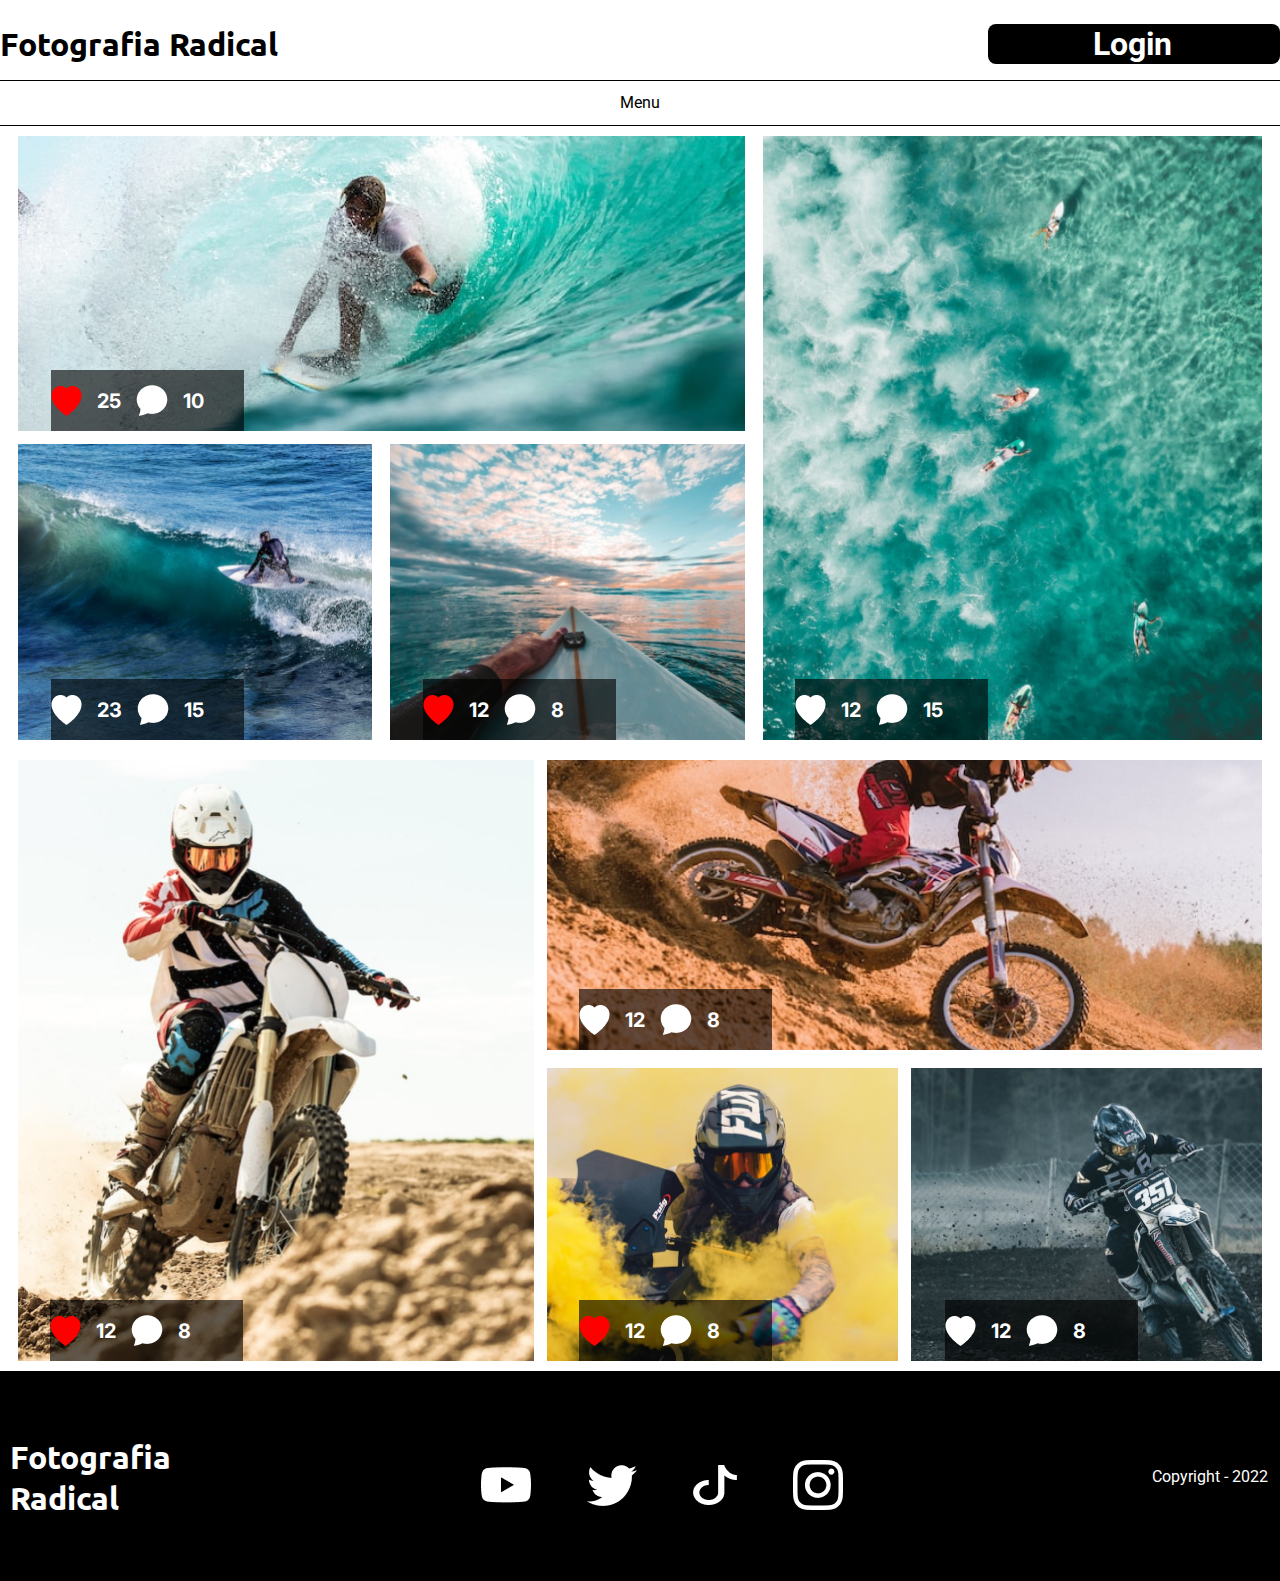
<file: atv-04/index.html>
<!DOCTYPE html>
<html lang="pt-br">
<head>
    <meta charset="UTF-8">
    <meta http-equiv="X-UA-Compatible" content="IE=edge">
    <meta name="viewport" content="width=device-width, initial-scale=1.0">
    <link rel="preconnect" href="https://fonts.googleapis.com"><link rel="preconnect" href="https://fonts.gstatic.com" crossorigin><link href="https://fonts.googleapis.com/css2?family=Inter&family=Ubuntu:wght@700&display=swap" rel="stylesheet">
    <link rel="preconnect" href="https://fonts.googleapis.com"><link rel="preconnect" href="https://fonts.gstatic.com" crossorigin><link href="https://fonts.googleapis.com/css2?family=Roboto:wght@700&display=swap" rel="stylesheet">
    <link rel="preconnect" href="https://fonts.googleapis.com"><link rel="preconnect" href="https://fonts.gstatic.com" crossorigin><link href="https://fonts.googleapis.com/css2?family=Roboto&family=Ubuntu:wght@700&display=swap" rel="stylesheet">
    <link rel="stylesheet" href="./css/style.css">
    <title>Fotografia Radical</title>
</head>
<body>
<div class="tudo">
    <header>
        <div class="title">
            <h1>Fotografia Radical</h1>
        </div>
        <ul>
            <a href="./login.html">Login</a>
        </ul>
        <p>Menu</p>
    </header>

    <main class="container">
    <div class="section1">
        <img class="foto1" src="./img/Foto01.png" alt="">
        <div class="barrinha1">
            <div class="barrinha-img">
                <img src="./img/coracao.png"alt="">25<img src="./img/coment.png"alt="">10
            </div>
        </div>
        <img class="foto2" src="./img/Foto02.png" alt="">
        <div class="barrinha2">
            <div class="barrinha-img">
                <img src="./img/corbranco.png" alt="">12<img src="./img/coment.png" alt="">15
            </div>
        </div>
        <img class="foto3" src="./img/Foto03.png" alt="">
        <div class="barrinha3">
            <div class="barrinha-img">
                <img src="./img/corbranco.png" alt="">23 <img src="./img/coment.png" alt="">15
            </div>
        </div>
        <img class="foto4" src="./img/Foto04.png" alt="">
        <div class="barrinha4">
            <div class="barrinha-img">
                <img src="./img/coracao.png" alt="">12 <img src="./img/coment.png" alt="">8
            </div>
        </div>
    </div>

    <div class="section2">
        <img class="foto5" src="./img/Foto05.png" alt="">
        <div class="barrinha5">
            <div class="barrinha-img">
                <img src="./img/coracao.png" alt="">12 <img src="./img/coment.png" alt="">8
            </div>
        </div>
        <img class="foto6" src="./img/Foto06.png" alt="">
        <div class="barrinha6">
            <div class="barrinha-img">
                <img src="./img/corbranco.png" alt="">12 <img src="./img/coment.png" alt="">8
            </div>
        </div>
        <img class="foto7" src="./img/Foto07.png" alt="">
        <div class="barrinha7">
            <div class="barrinha-img">
                <img src="./img/coracao.png" alt="">12 <img src="./img/coment.png" alt="">8
            </div>
        </div>
        <img class="foto8" src="./img/Foto08.png" alt="">
        <div class="barrinha8">
            <div class="barrinha-img">
                <img src="./img/corbranco.png" alt="">12 <img src="./img/coment.png" alt="">8
            </div>
        </div>
    </div>
    </main>
    
    <footer>
    <div>
        <h1>Fotografia <br /> Radical</h1>
        <ul>

        <li> 
        <img src="./img/youtube.png" alt=""> 
        </li>

        <li>
        <img src="./img/twitter.png" alt="">
        </li>

        <li>
        <img src="./img/tik tok.png" alt="">
        </li>

        <li>
        <img src="./img/instagram.png" alt="">
        </li>

        </ul>   
       <p>Copyright - 2022</p>
    </div>
    </footer>
    
</div>
</body>
</html>
</file>
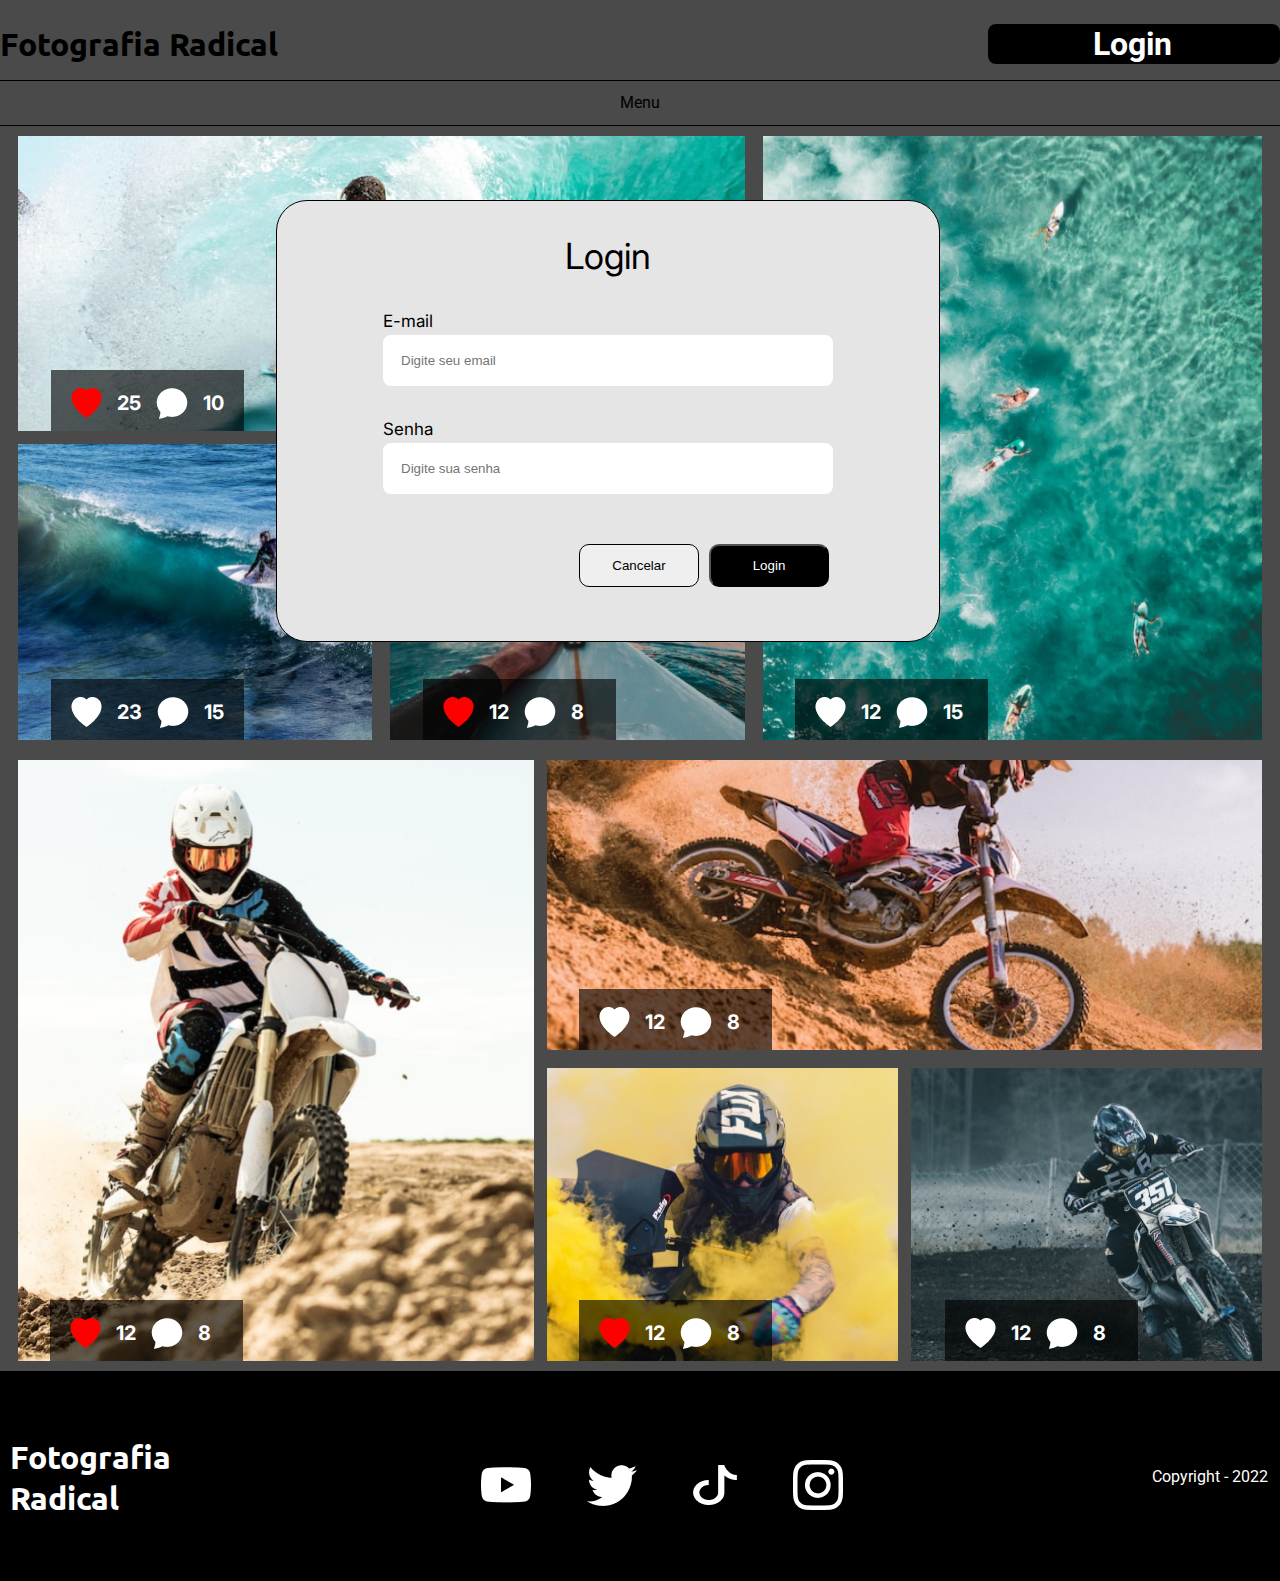
<file: atv-04/login.html>
<html lang="pt-br">
<head>
    <meta charset="UTF-8">
    <meta http-equiv="X-UA-Compatible" content="IE=edge">
    <meta name="viewport" content="width=device-width, initial-scale=1.0">
    <link rel="preconnect" href="https://fonts.googleapis.com"><link rel="preconnect" href="https://fonts.gstatic.com" crossorigin><link href="https://fonts.googleapis.com/css2?family=Inter&family=Ubuntu:wght@700&display=swap" rel="stylesheet">
    <link rel="preconnect" href="https://fonts.googleapis.com"><link rel="preconnect" href="https://fonts.gstatic.com" crossorigin><link href="https://fonts.googleapis.com/css2?family=Roboto:wght@700&display=swap" rel="stylesheet">
    <link rel="preconnect" href="https://fonts.googleapis.com"><link rel="preconnect" href="https://fonts.gstatic.com" crossorigin><link href="https://fonts.googleapis.com/css2?family=Roboto&family=Ubuntu:wght@700&display=swap" rel="stylesheet">
    <link rel="stylesheet" href="./css/login.css">
    <link rel="stylesheet" href="./css/style.css">
    <title>Fotografia Radical</title>
</head>
<body>
<div class="cor">
    <div class="tudo">
    <header>
        <div class="title">
            <h1>Fotografia Radical</h1>
        </div>
        <ul>
            <a href="./login.html">Login</a>
        </ul>
        <p>Menu</p>
    </header>
    <main class="container">
    <div class="section1">
        <img class="foto1" src="./img/Foto01.png" alt="">
        <div class="barrinha1">
            <div class="barrinha-img">
                <img src="./img/coracao.png"alt="">25<img src="./img/coment.png"alt="">10
            </div>
        </div>
        <img class="foto2" src="./img/Foto02.png" alt="">
        <div class="barrinha2">
            <div class="barrinha-img">
                <img src="./img/corbranco.png" alt="">12<img src="./img/coment.png" alt="">15
            </div>
        </div>
        
        <img class="foto3" src="./img/Foto03.png" alt="">
        <div class="barrinha3">
            <div class="barrinha-img">
                <img src="./img/corbranco.png" alt="">23 <img src="./img/coment.png" alt="">15
            </div>
        </div>
        <img class="foto4" src="./img/Foto04.png" alt="">
        <div class="barrinha4">
            <div class="barrinha-img">
                <img src="./img/coracao.png" alt="">12 <img src="./img/coment.png" alt="">8
            </div>
        </div>
    </div>

   <div class="cor2"> 
    <div class="section2">
        <img class="foto5" src="./img/Foto05.png" alt="">
        <div class="barrinha5">
            <div class="barrinha-img">
                <img src="./img/coracao.png" alt="">12 <img src="./img/coment.png" alt="">8
            </div>
        </div>
        <img class="foto6" src="./img/Foto06.png" alt="">
        <div class="barrinha6">
            <div class="barrinha-img">
                <img src="./img/corbranco.png" alt="">12 <img src="./img/coment.png" alt="">8
            </div>
        </div>
        <img class="foto7" src="./img/Foto07.png" alt="">
        <div class="barrinha7">
            <div class="barrinha-img">
                <img src="./img/coracao.png" alt="">12 <img src="./img/coment.png" alt="">8
            </div>
        </div>
        <img class="foto8" src="./img/Foto08.png" alt="">
        <div class="barrinha8">
            <div class="barrinha-img">
                <img src="./img/corbranco.png" alt="">12 <img src="./img/coment.png" alt="">8
            </div>
        </div>
    </div>
    </main>
    
    <footer>
    <div>
        <h1>Fotografia <br /> Radical</h1>
        <ul>

        <li> 
        <img src="./img/youtube.png" alt=""> 
        </li>

        <li>
        <img src="./img/twitter.png" alt="">
        </li>

        <li>
        <img src="./img/tik tok.png" alt="">
        </li>

        <li>
        <img src="./img/instagram.png" alt="">
        </li>

        </ul>   
       <p>Copyright - 2022</p>
    </div>
    </footer>
    <form>
        <p>Login</p>
        <div class="interacao">
            <p>E-mail</p>
            <input class="email" type="email" name="" id="email" placeholder="Digite seu email">
        </div>

        <div class="interacao">
            <p>Senha</p>
            <input class="senha" type="password" name="" id="senha" placeholder="Digite sua senha">
        </div>

        <div class="formaFooter">
          <button class="botao1">
            Cancelar
          </button>
          <button class="botao2">
            Login
          </button>
        </div>

    
     </form>
    
    </div>
</div>
</body>
</html>
</body>
</html>
</file>
<file: atv-04/css/style.css>
*{
    padding: 0;
    margin: 0;
    box-sizing: border-box;
}

body{
    display: flex;
    justify-content: center;
}

.tudo{
    width: 1280px;
}

.title{
    display: flex;
    position: absolute;
}

h1{
    font-family: 'Ubuntu', sans-serif;
}

ul{
    display: flex;
    justify-content: flex-end;
    width: 100%;
    margin-top: 24px;
}

ul a{
    font-family: 'Roboto', sans-serif;
    background-color: black;
    text-decoration: none;
    color: white;
    width: 292.32px;
    border-radius: 8px;
    font-style: normal;
    font-weight: 700;
    font-size: 32px;
    line-height: 125.9%;
    padding-left: 105px;
}

header p{
    display: flex;
    align-items: center;
    justify-content: center;
    text-align: center;
    border: 1px solid black;
    border-width: 1px 0px;
    border-style: solid;
    margin-top: 1rem;
    font-family: 'Roboto', sans-serif;
    padding-top: 12px;
    padding-bottom: 13px;
}

main .section1{
    width: 100%;
    display: grid;
    grid-template-areas: 
    'foto1 foto1 foto2'
    'foto3 foto4 foto2';
    gap: 13px 18px;
    padding: 10px 18px;
}

.section1 img{
    width: 100%;
    height: 100%;
    flex-grow: 1;
}

.foto1{
    grid-area: foto1;
}

.foto2{
    grid-area: foto2;
}

.foto3{
    grid-area: foto3;
}

.foto4{
    grid-area: foto4;
}

main .section2{
    width: 100%;
    display: grid;
    grid-template-areas: 
    'foto5 foto5 foto6 foto6'
    'foto5 foto5 foto7 foto8';
    gap: 18px 13px;
    padding: 10px 18px;
}

.section2 img{
    width: 100%;
    height: 100%;
    flex-grow: 1;
}

.foto5{
    grid-area: foto5;
}

.foto6{
    grid-area: foto6;
}

.foto7{
    grid-area: foto7;
}

.foto8{
    grid-area: foto8;
}

.barrinha1{
    width: 193px;
    display: flex;
    height: 61px;
    align-items: center;
    justify-content: space-between;
    position: absolute;
    left: 3.2rem;
    color: white;
    background-color: #0000009E;
    top: 370px;
    font-family: 'Inter';
    font-style: normal;
    font-weight: 700;
    font-size: 20px;
    line-height: 24px;
    padding: 5 22px 0 20px;
}

.barrinha2{
    width: 193px;
    display: flex;
    height: 61px;
    align-items: center;
    justify-content: space-between;
    position: absolute;
    left: 795px;
    color: white;
    background-color: #0000009E;
    top: 679px;
    right: 300px;
    font-family: 'Inter';
    font-style: normal;
    font-weight: 700;
    font-size: 20px;
    line-height: 24px;
    padding: 5 22px 0 20px;
}

.barrinha3{
    width: 193px;
    display: flex;
    height: 61px;
    align-items: center;
    justify-content: space-between;
    position: absolute;
    left: 3.2rem;
    color: white;
    background-color: #0000009E;
    top: 679px;
    font-family: 'Inter';
    font-style: normal;
    font-weight: 700;
    font-size: 20px;
    line-height: 24px;
    padding: 5 22px 0 20px;
}

.barrinha4{
    width: 193px;
    display: flex;
    height: 61px;
    align-items: center;
    justify-content: space-between;
    position: absolute;
    left: 423px;
    color: white;
    background-color: #0000009E;
    top: 679px;
    font-family: 'Inter';
    font-style: normal;
    font-weight: 700;
    font-size: 20px;
    line-height: 24px;
    padding: 5 22px 0 20px;
}

.barrinha5{
    width: 193px;
    display: flex;
    height: 61px;
    align-items: center;
    justify-content: space-between;
    position: absolute;
    left: 3.1rem;
    color: white;
    background-color: #0000009E;
    top: 1300px;
    font-family: 'Inter';
    font-style: normal;
    font-weight: 700;
    font-size: 20px;
    line-height: 24px;
    padding: 5 22px 0 20px;
}

.barrinha6{
    width: 193px;
    display: flex;
    height: 61px;
    align-items: center;
    justify-content: space-between;
    position: absolute;
    left: 579px;
    color: white;
    background-color: #0000009E;
    top: 989px;
    font-family: 'Inter';
    font-style: normal;
    font-weight: 700;
    font-size: 20px;
    line-height: 24px;
    padding: 5 22px 0 20px;
}

.barrinha7{
    width: 193px;
    display: flex;
    height: 61px;
    align-items: center;
    justify-content: space-between;
    position: absolute;
    left: 579px;
    color: white;
    background-color: #0000009E;
    top: 1300px;
    font-family: 'Inter';
    font-style: normal;
    font-weight: 700;
    font-size: 20px;
    line-height: 24px;
    padding: 5 22px 0 20px;
}

.barrinha8{
    width: 193px;
    display: flex;
    height: 61px;
    align-items: center;
    justify-content: space-between;
    position: absolute;
    left: 945px;
    color: white;
    background-color: #0000009E;
    top: 1300px;
    font-family: 'Inter';
    font-style: normal;
    font-weight: 700;
    font-size: 20px;
    line-height: 24px;
    padding: 5 22px 0 20px;
}

.barrinha-img{
    display: flex;
    align-items: center;
    gap: 15px;
}

footer{
    background-color: black;
    display: flex;
}

footer div {
    display: flex;
    align-items: center;
    justify-content: space-between;
}

footer h1{
    color: white;
    margin-top: 66px;
    margin-bottom: 62px;
    margin-left: 10px;
    margin-right: 60px;
}

footer p{
    color: white;
    font-family: 'Roboto', sans-serif;
    width: auto;
    display: flex;
}

footer ul{
    display: flex;
    align-items: center;
    justify-content: space-between;
    gap: 56px;  
    margin-left: 250px;
    margin-right: 309px;
    width: auto;
    font-size: 24px;
}

form{
    position: absolute;
    top: 200px;
    left: auto;
    right: 340px;
    border: 1px solid black;
    background: #E6E5E5;
    border-radius: 31px;
}

form p{
    font-family: 'Inter';
    margin-top: 33px;
    font-size: 36;
    display: flex;
    align-items: center;
    justify-content: center;
}

.interacao {
    display: flex;
    flex-direction: column;
    gap: 0.25rem;
  }

.interacao p{
    font-size: 17px;
}

.interacao label {
    margin-left: 0.125rem;
 }
  
.interacao input {
    background: white;
    border: 0;
    padding: 1.125rem;
    border-radius: 8px;
    width: 450px;
    margin-left: 106px;
    margin-right: 106px;
}
 
.interacao p{
    display: flex;
    margin-right: 400px;
}

.formaFooter{
    display: flex;
    justify-content: flex-end;
  }
  
.formaFooter button {
    padding: 0.75rem 1.125rem;
    margin-top: 50px;
    margin-bottom: 54px;
    width: 120px;
    display: flex;
    align-items: center;
    justify-content: center;
    border-radius: 0.625rem;
  }

.botao1{
    margin-right: 10px;
}

.botao2{
    margin-right: 110px;
}

.formaFooter button:first-child {
    border: 1px solid black;
    color: black;
  }
  
.formaFooter button:last-child {
    color: white;
    background-color: black;
  }
</file>
<file: atv-04/css/login.css>
body{
    background-color: #000000B5;
}
</file>
